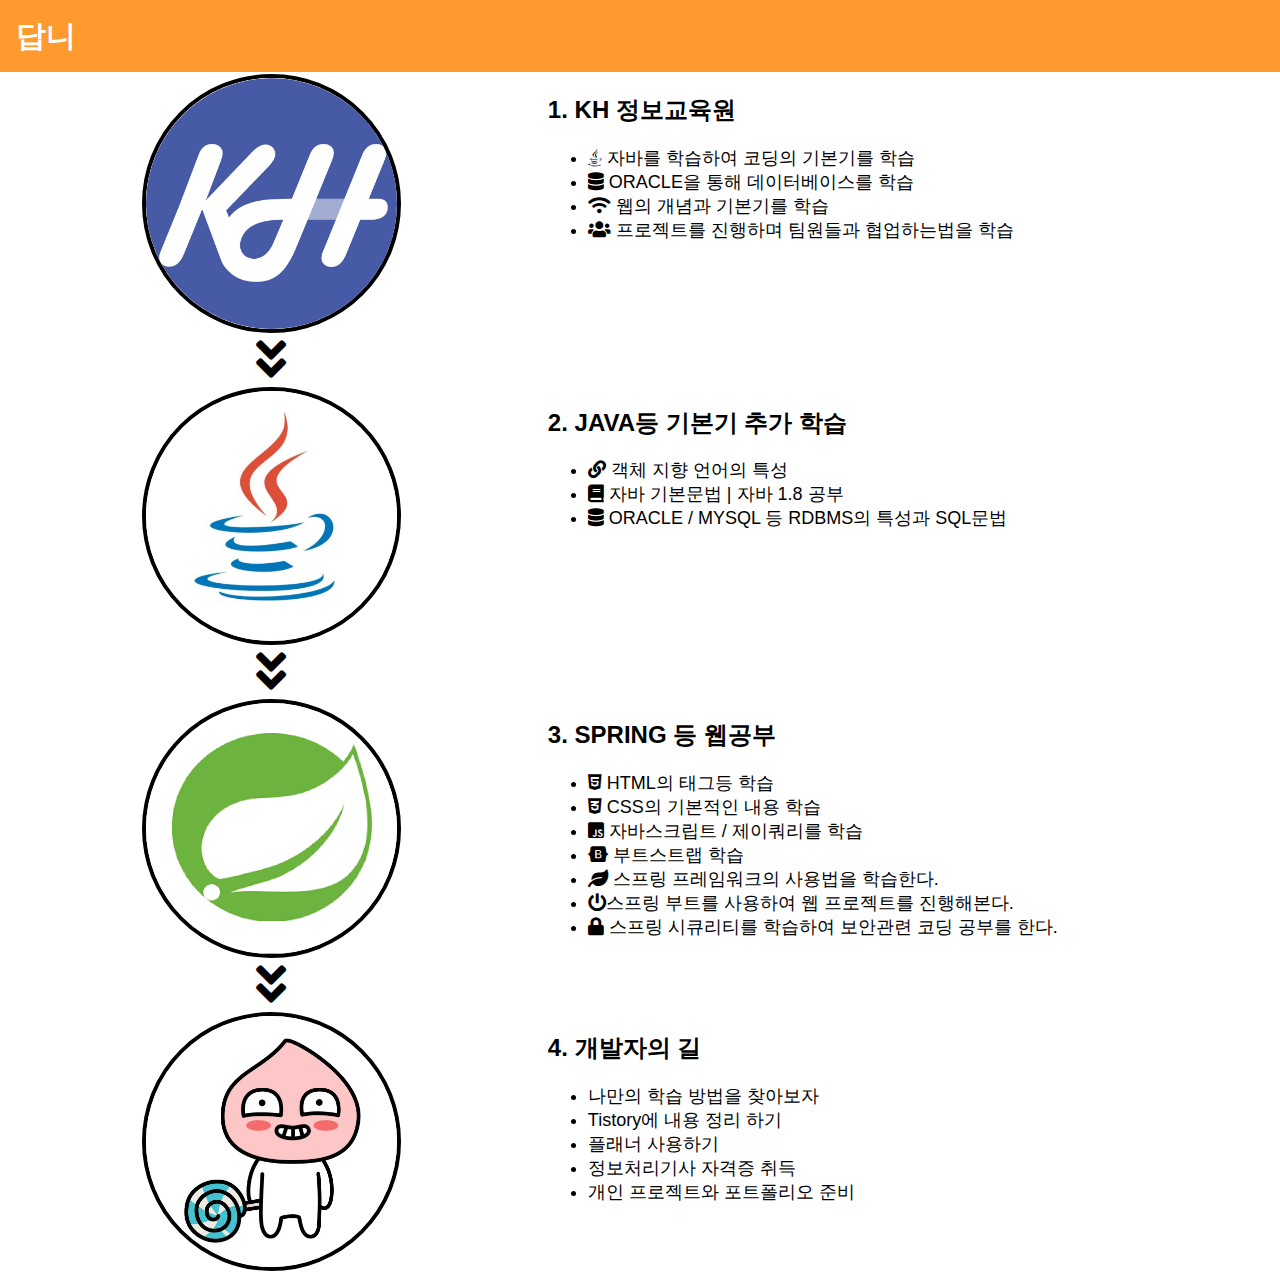
<file: loadmap.html>
<!DOCTYPE html>
<html>
<head>
<meta charset="UTF-8">
<title>ROADMAP</title>
<link href="css/main.css" rel="stylesheet">
<link href="https://cdnjs.cloudflare.com/ajax/libs/font-awesome/5.15.2/css/all.min.css" rel="stylesheet">
<script src="https://code.jquery.com/jquery-3.5.1.js"></script>
<script src="js/main.js"></script>
</head>
<body>
    <header>
        <a class="title" href="./index.html">답니</a>
        <nav id="nav" style="display: none;">
            <a class="nav-item" href="./mypage.html">자기소개</a>
            <a class="nav-item" href="./trip.html">여행</a>
            <a class="nav-item" href="./loadmap.html">로드맵</a>
            <a class="nav-item" href="./userlist.html">회원목록</a>
            <a class="nav-item" id="logout">로그아웃</a>
        </nav>
    </header>

    <section>
         <div class="content-row">
            <div class="int-div-1 left">
                <img class="profile-img round-img" src="./images/kh.jpg" >
            </div>
            <div class="int-div-2 right">
                <h2>1. KH 정보교육원</h2>
                <ul>
                    <li><i class="fab fa-java"></i>  자바를 학습하여 코딩의 기본기를 학습</li>
                    <li><i class="fas fa-database"></i> ORACLE을 통해 데이터베이스를 학습</li>
                    <li><i class="fas fa-wifi"></i> 웹의 개념과 기본기를 학습</li>
                    <li><i class="fas fa-users"></i> 프로젝트를 진행하며 팀원들과 협업하는법을 학습</li>
                </ul>
            </div>
         </div>

         <div style="height: 5%; padding :10px 5%;">
            <div class="int-div-1 left">
                <i class="fas fa-angle-double-down fa-3x"></i>
            </div>
         </div>

         <div class="content-row">
            <div class="int-div-1 left">
                <img class="profile-img round-img" src="./images/java.jpg">
            </div>
            <div class="int-div-2 right">
                <h2>2. JAVA등 기본기 추가 학습</h2>
                <ul>
                    <li><i class="fas fa-link"></i> 객체 지향 언어의 특성</li>
                    <li><i class="fas fa-book"></i> 자바 기본문법 | 자바 1.8 공부</li>
                    <li><i class="fas fa-database"></i> ORACLE / MYSQL 등 RDBMS의 특성과 SQL문법</li>
                </ul>
            </div>
         </div>

          <div style="height: 5%; padding :10px 5%;">
            <div class="int-div-1 left">
                <i class="fas fa-angle-double-down fa-3x"></i>
            </div>
         </div>

         <div class="content-row">
            <div class="int-div-1 left">
                <img class="profile-img round-img" src="./images/spring.png">
            </div>
            <div class="int-div-2 right">
                <h2>3. SPRING 등 웹공부</h2>
                <ul>
                    <li><i class="fab fa-html5"></i> HTML의 태그등 학습</li>
                    <li><i class="fab fa-css3-alt"></i> CSS의 기본적인 내용 학습</li>
                    <li><i class="fab fa-js-square"></i> 자바스크립트 / 제이쿼리를 학습</li>
                    <li><i class="fab fa-bootstrap"></i> 부트스트랩 학습</li>
                    <li><i class="fas fa-leaf"></i> 스프링 프레임워크의 사용법을 학습한다.</li>
                    <li><i class="fas fa-power-off"></i>스프링 부트를 사용하여 웹 프로젝트를 진행해본다.</li>
                    <li><i class="fas fa-lock"></i> 스프링 시큐리티를 학습하여 보안관련 코딩 공부를 한다.</li>
                </ul>
            </div>
         </div>

         <div style="height: 5%; padding :10px 5%;">
            <div class="int-div-1 left">
                <i class="fas fa-angle-double-down fa-3x"></i>
            </div>
         </div>

         <div class="content-row">
            <div class="int-div-1 left">
                <img class="profile-img round-img" src="./images/profile.jpg">
            </div>

            <div class="int-div-2 right">
                <h2>4. 개발자의 길 </h2>
                <ul>
                    <li>나만의 학습 방법을 찾아보자</li>
                    <li>Tistory에 내용 정리 하기</li>
                    <li>플래너 사용하기</li>
                    <li>정보처리기사 자격증 취득</li>
                    <li>개인 프로젝트와 포트폴리오 준비</li>
                </ul>
            </div>
         </div>

    </section>
</body>
</html>
</file>
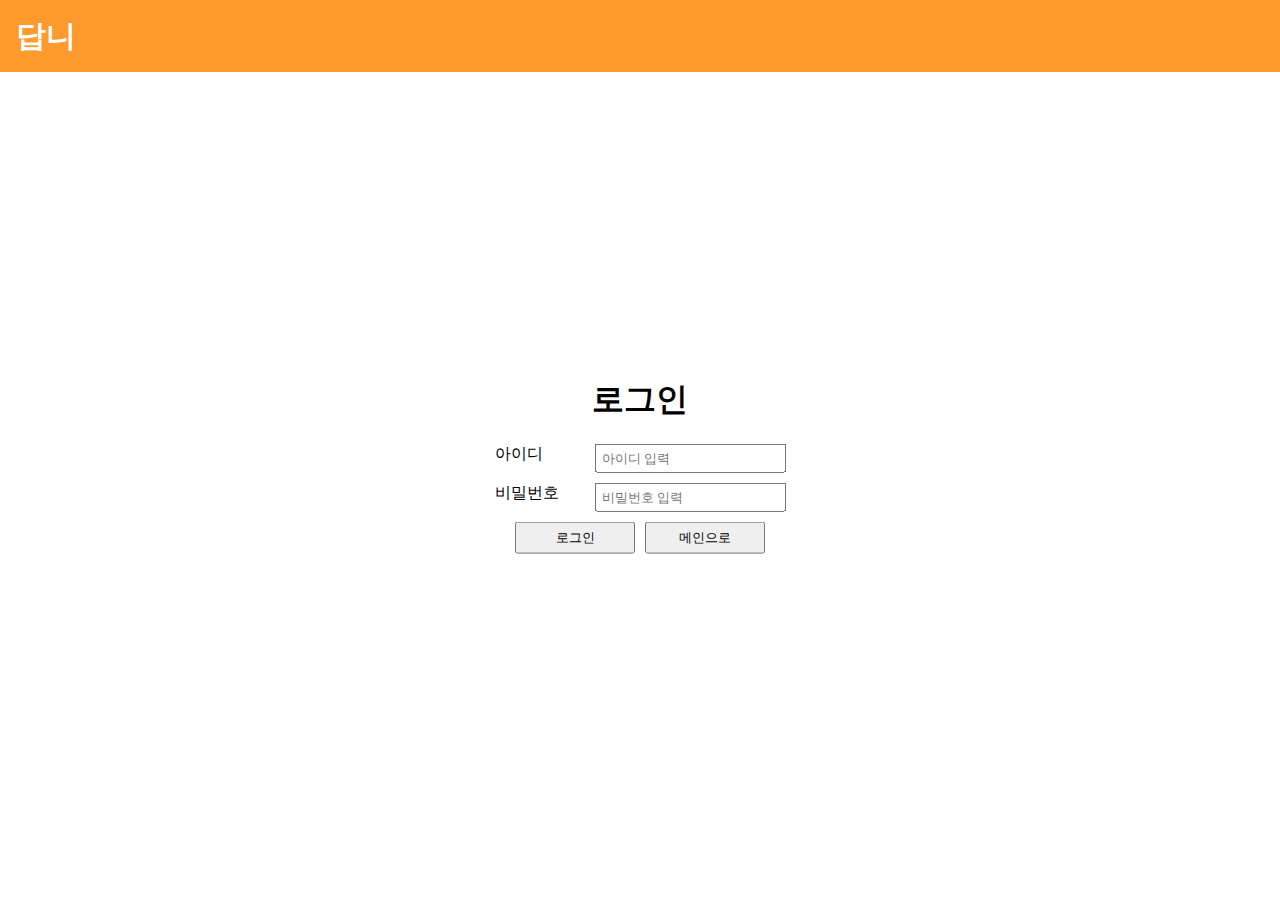
<file: login.html>
<!DOCTYPE html>
<html>
<head>
<meta charset="UTF-8">
<title>LOGIN</title>
<link href="css/main.css" rel="stylesheet">
<script src="https://code.jquery.com/jquery-3.5.1.js"></script>
<script src="js/main.js"></script>
</head>
<body>
    <header>
        <a class="title" href="./index.html">답니</a>
        <nav id="nav" style="display: none;">
            <a class="nav-item" href="./introduce.html">자기소개</a>
            <a class="nav-item" href="./trip.html">여행</a>
            <a class="nav-item" href="./loadmap.html">로드맵</a>
            <a class="nav-item" href="./userlist.html">회원목록</a>
            <a class="nav-item" id="logout">로그아웃</a>
        </nav>
    </header>

    <section>
        <div class="div-center">
            <h1 style="text-align: center;">로그인</h1>
            <form id="loginForm">
                <div>
                    <label>아이디</label>
                    <input type="text" name="id" id="id" placeholder="아이디 입력">
                </div>
                <div>
                    <label>비밀번호</label>
                    <input type="password" name="password" id="password" placeholder="비밀번호 입력">
                </div>
                <div>
                    <button type="button" id="loginBtn">로그인</button>
                    <button type="button" onclick="location.href='./index.html'">메인으로</button>
                </div>
            </form>
        </div>
    </section>
</body>
</html>
</file>
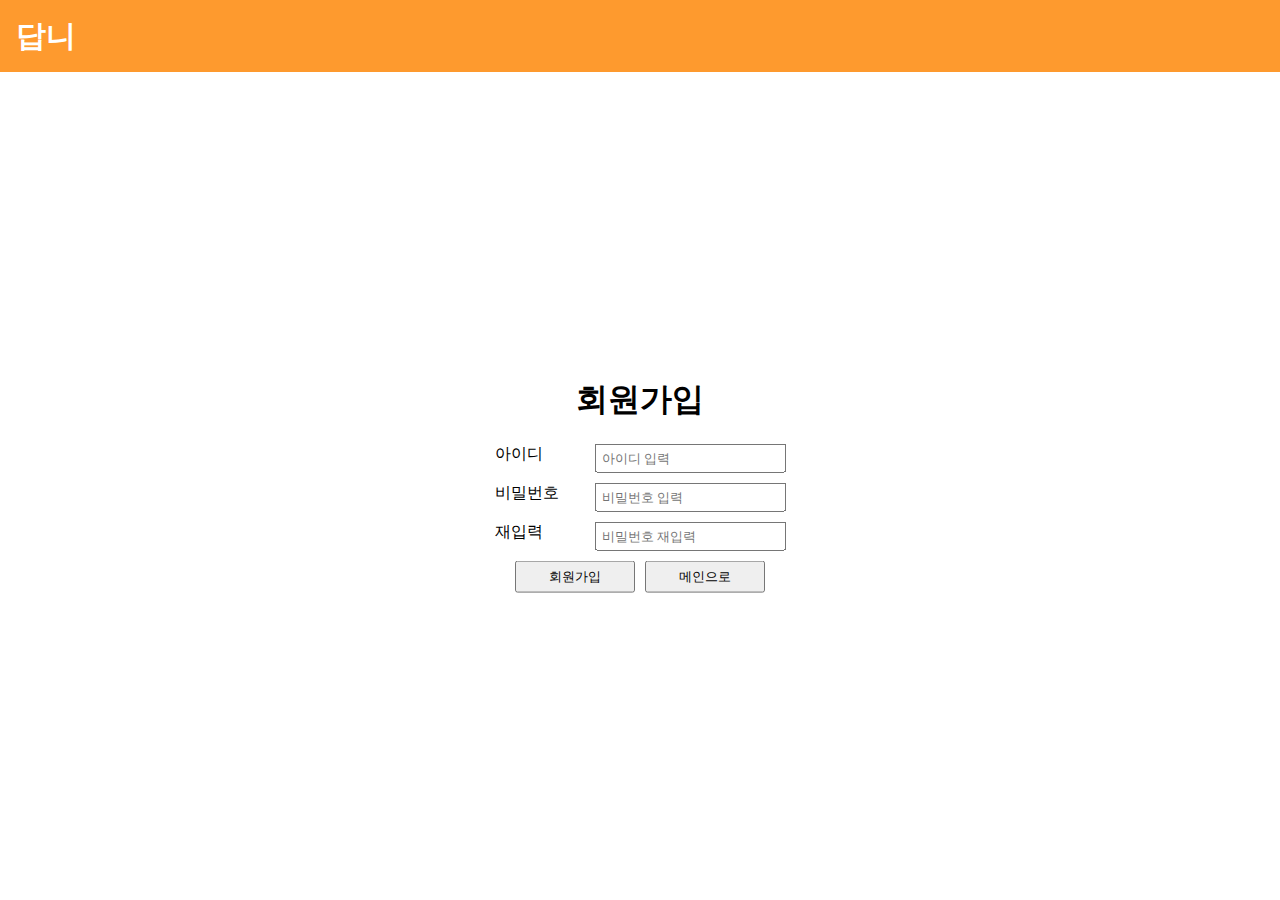
<file: sign.html>
<!DOCTYPE html>
<html>
<head>
<meta charset="UTF-8">
<title>SIGN</title>
<link href="css/main.css" rel="stylesheet">
<script src="https://code.jquery.com/jquery-3.5.1.js"></script>
<script src="js/main.js"></script>
</head>
<body>
    <header>
        <a class="title" href="./index.html">답니</a>
        <nav id="nav" style="display: none;">
            <a class="nav-item" href="./introduce.html">자기소개</a>
            <a class="nav-item" href="./trip.html">여행</a>
            <a class="nav-item" href="./loadmap.html">로드맵</a>
            <a class="nav-item" href="./userlist.html">회원목록</a>
            <a class="nav-item" id="logout">로그아웃</a>
        </nav>
    </header>

    <section>
        <div class="div-center">
            <h1 style="text-align: center;">회원가입</h1>
            <form id="signForm">
                <div>
                    <label>아이디</label>
                    <input type="text" name="id" id="id" placeholder="아이디 입력">
                </div>
                <div>
                    <label>비밀번호</label>
                    <input type="password" name="password" id="password" placeholder="비밀번호 입력">
                </div>
                <div>
                    <label>재입력</label>
                    <input type="password" name="password2" id="password2" placeholder="비밀번호 재입력">
                </div>
                <div>
                    <button type="button" id="signBtn">회원가입</button>
                    <button type="button" onclick="location.href='./index.html'">메인으로</button>
                </div>
            </form>
        </div>
    </section>
</body>
</html>
</file>
<file: css/main.css>
html{
    height: 100%;
    width: 100%;
    margin: 0;
    padding: 0;
    border: 0;
}
body{
    height: calc( 100% - 64px );
    width: 100%;
    margin: 0;
    padding: 0;
    border: 0;
    font-family: "Mapo한아름", helvetica, sans-serif;
}
header{
    height: 40px;
   padding: 1rem;
   color: white;
   background: #FE9A2E;
   font-weight: bold;
   display: flex;
   justify-content: space-between;
    align-items: center;
    position: fixed;
    top: 0;
    left: 0;
    right: 0;
    z-index: 999;
}
nav{
    text-align: right;
    width: 40%;
}
.nav-item{
    font-size: 15px;
    padding: 0 2%;
}

section{
    position: relative;
    height: 100%;
    width: 100%;
    margin: 64px 0 0 0;
    
}

footer{
    height: 20px;
    width:100%;
    position:relative;
    left: 0;
    bottom:0;
    background:white;
    text-align: center;
    color: gray;
    font-size: 10px;
}

.title{
    font-size: 30px;
}

a:link{
    color: white;
    text-decoration: none;
}
a:visited{
    color: white;
    text-decoration: none;
}
a:hover{
    color: white;
    text-decoration: none;
    cursor: pointer;
}
.title-img{
    object-fit: cover; 
    width: 100%;
    height: 100%;
    filter: brightness(50%); 
}
.title-text{
    position: absolute;
    top:50%;
    left:50%;
    transform: translate(-50%, -50%);                                                                   
    font-size:5rem;
    color: white;
    z-index: 2;
    text-align: center;
}
.title-text button{
    width:120px;
    padding:10px;
    margin : 0 5px;
}
.content-row{
    padding :10px 5%;
    width: 90%;
    height: 30%;
    float: left;
    justify-content: space-between;
}

.round-img{
    border-radius: 50%;
    border : 4px solid black;
}
.profile-img{
    width: auto;
    height: auto;
    max-width: 100%;
    max-height: 100%;
}
.int-div-1{
    margin: 0 3%;
    width:30%;
    height: 100%;
    text-align :center;
    object-fit: cover;
}
.int-div-2{
    margin: 0 3%;
    width:55%;
    height: 100%;
    float: left;
}
.left{
    float: left;
}
.right{
    float: right;
}

ul{
    font-size: 18px;
}

.loadmap-title{
    padding: 0 3% 1% 3%;
    text-align: center;
    font-size: xx-large;
}

.div-col{
    width: 100%;
    float : left;
    text-align: center;
}
.div-col-1{
    width : 25%;
    float : left;
    text-align: center;
}
.div-col-2{
    width: 50%;
    float :left;
    text-align: center;
}

.text-roadmap{
    margin : 0 -1px;
    font-size:xx-large;
    /* border: 1px solid black; */
}
.text-arrow{
    margin : 0 -1px;
    font-size: 40px;
    font-weight: bold;
    color: skyblue;
    /* border: 1px solid black; */
}
.div-center{
    position: absolute;
    top: 50%;
    left: 50%;
    transform: translate(-50%, -50%);
    width: 50%;
    height: 30%;
}
.div-center div{
    display: flex;
    justify-content: center;
    padding-bottom: 10px;
}
.div-center label{
    width: 100px;
    padding-right: 0;
    text-align: left;
}
.div-center input{
    padding :5px;

}
.div-center button{
    width:120px;
    float:right;
    padding:5px;
    margin : 0 5px;
}
table { 
    width: 100%; 
    border-collapse: collapse; 
}
tr:nth-of-type(odd) { 
    background: #eee; 
}
th { 
    background: #333; 
    color: white; 
    font-weight: bold; 
}
td, th { 
    padding: 6px; 
    border: 1px solid #ccc; 
    text-align: left; 
}
.mypage-img{
    width:30%;
    height: 50%;
    position: relative;
    top:5%;
    left:35%;
    text-align: center;
    z-index: 3;
}
.mypage-con{
    background-color: white;
    border :5px solid black;
    position: relative;
    top: 15%;
    left: 50%;
    transform: translate(-50%, -50%);
    width: 70%;
    height: 50%;
    z-index: 2;
    padding : 2% 5%;
}
.mypage-name{
    text-align: center;
    font-size: 3em;
    font-weight: bold;
    margin-top: 14%;
    margin-bottom: 1%;
}

.mypage-1{
    width: auto;
    height: auto;
    max-width: 100%;
    max-height: 30%;
}
.mypage-3{
    float: left;
    width: 33%;
}
.mypage-list-title{
    text-align: center;
    font-size: 1.5em;
    font-weight: bold;
}

.mypage-3 ul{
    list-style: none;
    text-align: center;
    padding: 0;
}
.tour-div{
    width:80%;
    height: 90%;
    position: relative;
    top:5%;
    left:10%;
}
.tour-bg-img{
    width: 100%;
    height: 100%;
    object-fit: contain;
}

.tour-location{
    background: #FE9A2E;
    border: 1px solid black;
    border-radius: 50%;
    width: 20px;
    height: 20px;
    position: absolute;
}
.tour-location-img{
    position: absolute;
    top: 30%;
    left: 30%;
    width: 40%;
    height: 50%;
    z-index: 99;
    visibility: hidden;
    object-fit: contain;
}
</file>
